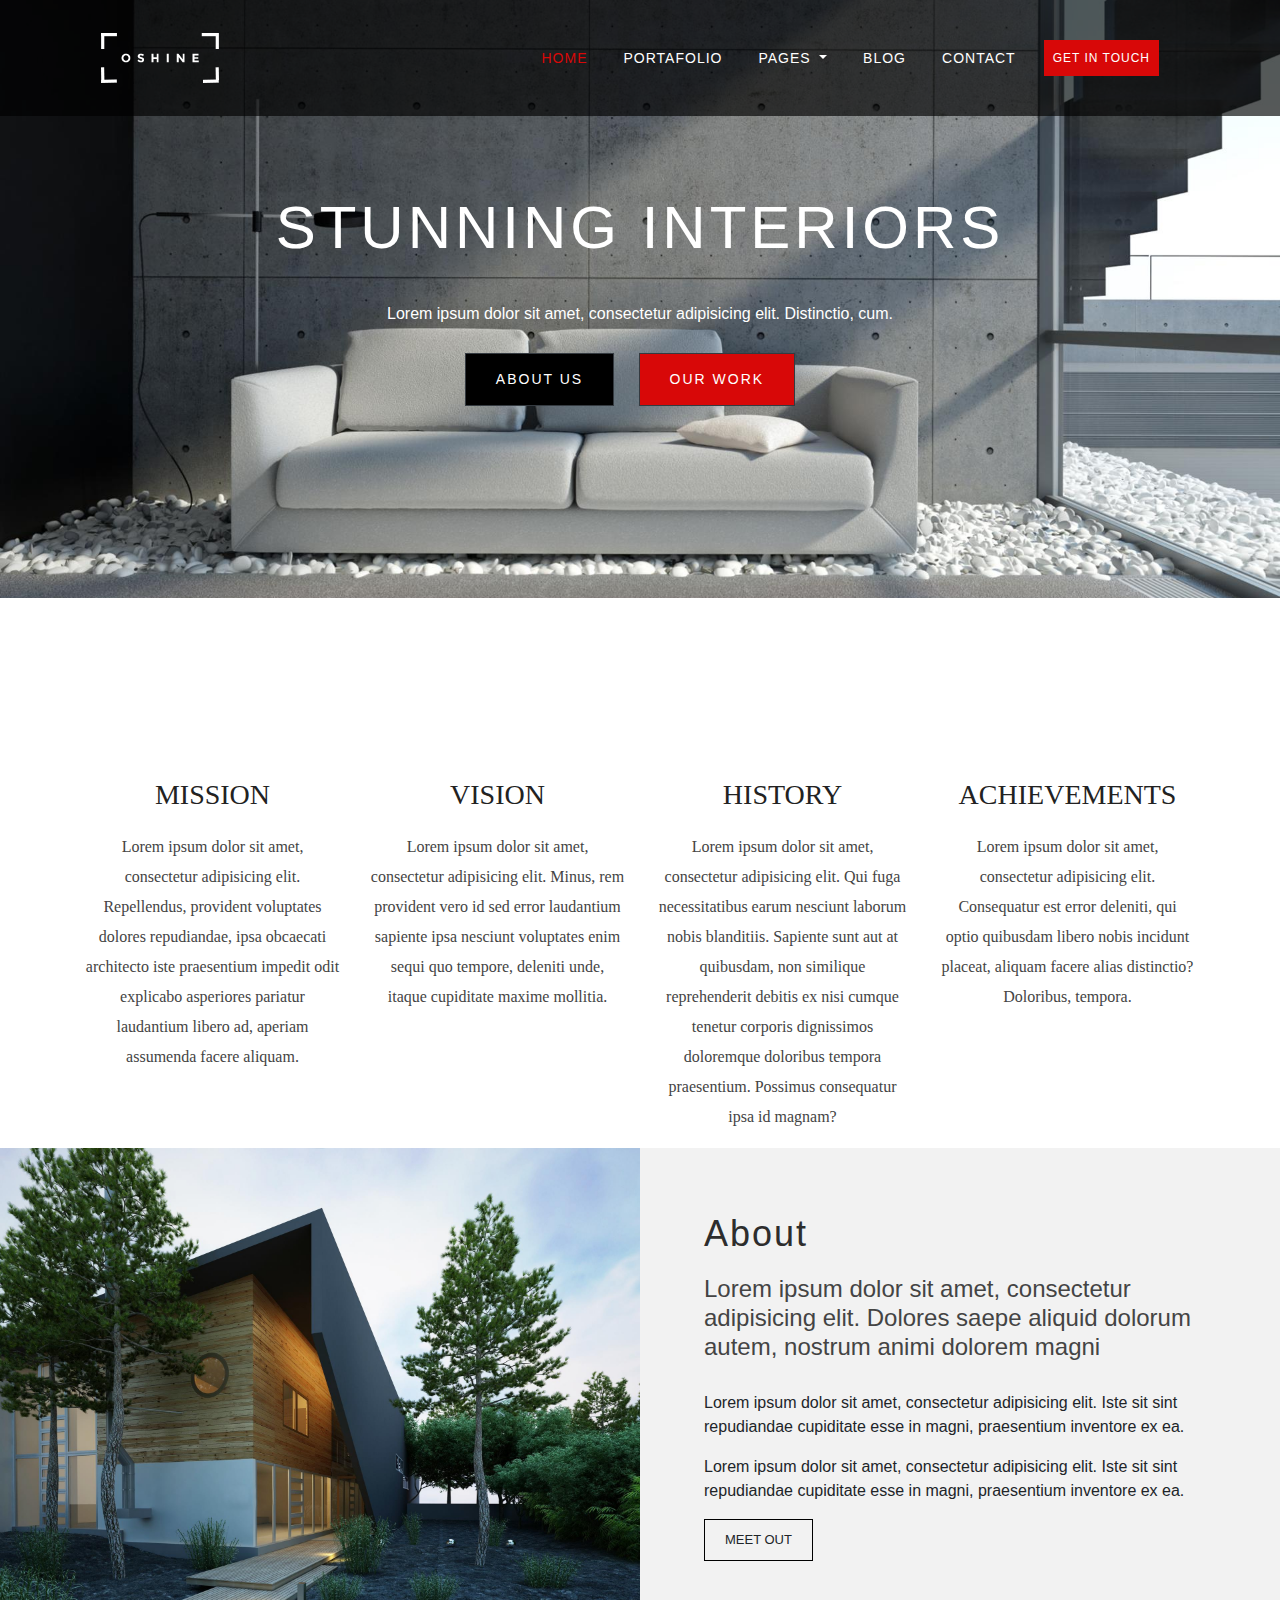
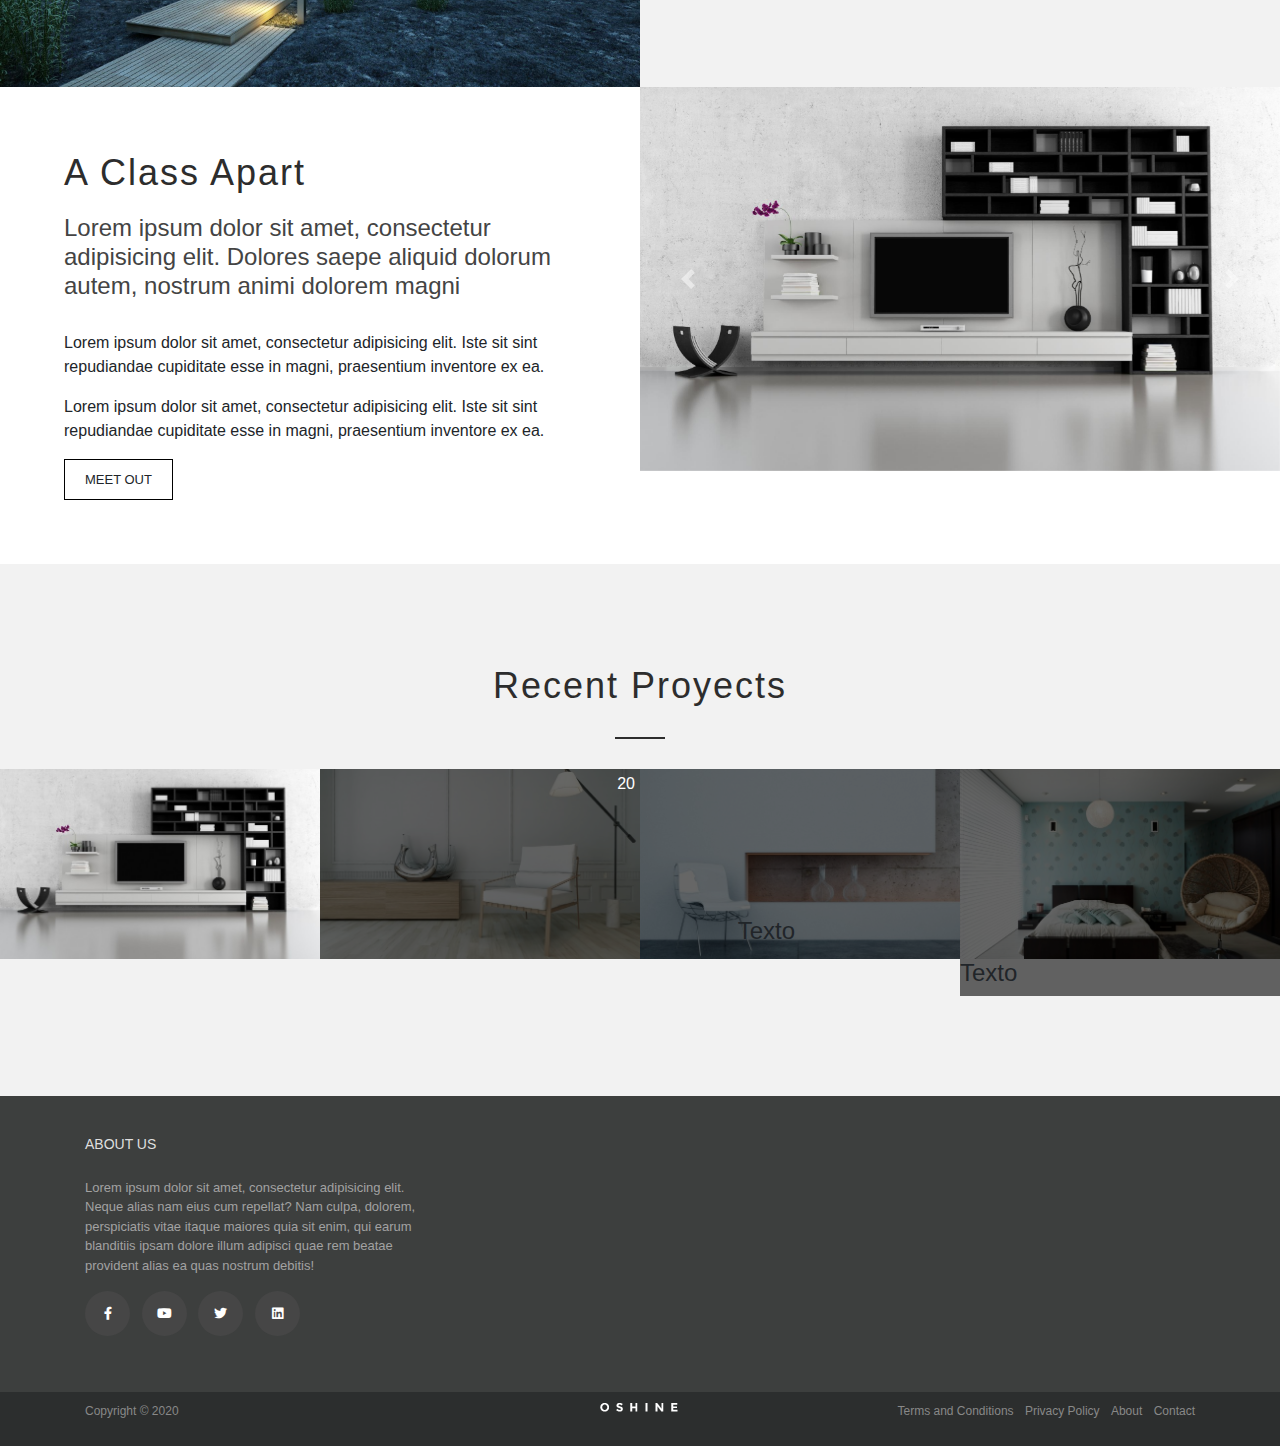
<file: index.html>
<!doctype html>
<html>
<head>
<meta charset="UTF-8"><meta name="viewport" content="width=device-width, initial-scale=1.0">
<title>arquitect</title>
	
	<link href="css/bootstrap.min.css" rel="stylesheet">
	<link href="css/bootstrap-custom.css" rel="stylesheet">
	<link href="https://use.fontawesome.com/releases/v5.0.13/css/all.css" rel="stylesheet">
	<link rel="stylesheet" href="style.css">
</head>

<body>
	
	<header>
		<div class="container">
<nav class="navbar navbar-expand-lg navbar-light bg-light">
  <a class="navbar-brand" href="index.html"><img src="img/Oshine-Arquitect-9/oshine-logo-white.png" alt="logotipo" class="img-fluid"></a>
  <button class="navbar-toggler" type="button" data-toggle="collapse" data-target="#navbarSupportedContent" aria-controls="navbarSupportedContent" aria-expanded="false" aria-label="Toggle navigation">
    <span class="navbar-toggler-icon"></span>
  </button>

  <div class="collapse navbar-collapse" id="navbarSupportedContent">
    <ul class="navbar-nav ml-auto">
      <li class="nav-item active">
        <a class="nav-link" href="index.html">Home <span class="sr-only">(current)</span></a>
      </li>
      <li class="nav-item">
        <a class="nav-link" href="#">Portafolio</a>
      </li>
		  <li class="nav-item dropdown">
        <a class="nav-link dropdown-toggle" href="#" id="navbarDropdown" role="button" data-toggle="dropdown" aria-haspopup="true" aria-expanded="false">
          Pages
        </a>
        <div class="dropdown-menu" aria-labelledby="navbarDropdown">
          <a class="dropdown-item" href="#">About Us 1</a>
          <a class="dropdown-item" href="#">About Us 2</a>
          <div class="dropdown-divider"></div>
          <a class="dropdown-item" href="#">Services</a>
        </div>
		</li>
		<li class="nav-item">
        <a class="nav-link" href="#">Blog</a>
      </li>
		<li class="nav-item">
        <a class="nav-link" href="contact.html">Contact</a>
      </li>
      <li class="nav-item">
        <a class="nav-link btn btn-menu" href="#">Get In Touch</a>
      </li>
    </ul>

  </div>
</nav>
		</div>
	</header>
	
	<section id="hero">
		<div class="container">
			<h1>Stunning Interiors</h1>
			<h3>Lorem ipsum dolor sit amet, consectetur adipisicing elit. Distinctio, cum.</h3>
			<a href="#" class="btn btn-dark">About Us</a>
			<a href="#" class="btn btn-dark btn-active">Our Work</a>
		</div>
	</section>
	
	<section id="info">
		<div class="container">
			<div class="row">
				
				<article class="col-md-3 col-sm-6 col-xs-12">
					<h3>Mission</h3>
					<p>Lorem ipsum dolor sit amet, consectetur adipisicing elit. Repellendus, provident voluptates dolores repudiandae, ipsa obcaecati architecto iste praesentium impedit odit explicabo asperiores pariatur laudantium libero ad, aperiam assumenda facere aliquam.</p>
				</article>
				<article class="col-md-3 col-sm-6 col-xs-12">
					<h3>Vision</h3>
					<p>Lorem ipsum dolor sit amet, consectetur adipisicing elit. Minus, rem provident vero id sed error laudantium sapiente ipsa nesciunt voluptates enim sequi quo tempore, deleniti unde, itaque cupiditate maxime mollitia.</p>
				</article>
				<article class="col-md-3 col-sm-6 col-xs-12">
					<h3>History</h3>
					<p>Lorem ipsum dolor sit amet, consectetur adipisicing elit. Qui fuga necessitatibus earum nesciunt laborum nobis blanditiis. Sapiente sunt aut at quibusdam, non similique reprehenderit debitis ex nisi cumque tenetur corporis dignissimos doloremque doloribus tempora praesentium. Possimus consequatur ipsa id magnam?</p>
				</article>
				<article class="col-md-3 col-sm-6 col-xs-12">
					<h3>Achievements</h3>
					<p>Lorem ipsum dolor sit amet, consectetur adipisicing elit. Consequatur est error deleniti, qui optio quibusdam libero nobis incidunt placeat, aliquam facere alias distinctio? Doloribus, tempora.</p>
					
				</article>
			</div>
		</div>
	</section>
	
	<section id="about">
		<div class="container-fluid pl-0 pr-0">
			<div class="row no-gutters">
				<article class="col-md-6 col-sm-12">
					<img src="img/Oshine-Arquitect-9/home-img-1.jpg" alt="casa" class="img-fluid">
				</article>
				<article class="col-md-6 col-sm-12 bg-gris">
					<h2 class="titulo">About</h2>
					<h3 class="subtitulo">Lorem ipsum dolor sit amet, consectetur adipisicing elit. Dolores saepe aliquid dolorum autem, nostrum animi dolorem magni</h3>
					<p>Lorem ipsum dolor sit amet, consectetur adipisicing elit. Iste sit sint repudiandae cupiditate esse in magni, praesentium inventore ex ea.</p>
					<p>Lorem ipsum dolor sit amet, consectetur adipisicing elit. Iste sit sint repudiandae cupiditate esse in magni, praesentium inventore ex ea.</p>
					<a href="#" class="btn btn-negro">Meet Out</a>
				</article>
			</div>
		</div>
	</section>
	
	<section id="about02">
		<div class="container-fluid pl-0 pr-0">
			<div class="row no-gutters">
				
				<article class="col-md-6 col-sm-12 bg-blanco">
					<h2 class="titulo">A Class Apart</h2>
					<h3 class="subtitulo">Lorem ipsum dolor sit amet, consectetur adipisicing elit. Dolores saepe aliquid dolorum autem, nostrum animi dolorem magni</h3>
					<p>Lorem ipsum dolor sit amet, consectetur adipisicing elit. Iste sit sint repudiandae cupiditate esse in magni, praesentium inventore ex ea.</p>
					<p>Lorem ipsum dolor sit amet, consectetur adipisicing elit. Iste sit sint repudiandae cupiditate esse in magni, praesentium inventore ex ea.</p>
					<a href="#" class="btn btn-negro">Meet Out</a>
				</article>
				
				<article class="col-md-6 col-sm-12">
					<div id="carouselabout" class="carousel slide" data-ride="carousel">
					  <div class="carousel-inner">
						<div class="carousel-item active">
						  <img class="d-block w-100" src="img/Oshine-Arquitect-9/home-slide-1.jpg" alt="First slide">
						</div>
						<div class="carousel-item">
						  <img class="d-block w-100" src="img/Oshine-Arquitect-9/home-slide-2.jpg" alt="Second slide">
						</div>
					  </div>
					  <a class="carousel-control-prev" href="#carouselabout" role="button" data-slide="prev">
						<span class="carousel-control-prev-icon" aria-hidden="true"></span>
						<span class="sr-only">Previous</span>
					  </a>
					  <a class="carousel-control-next" href="#carouselabout" role="button" data-slide="next">
						<span class="carousel-control-next-icon" aria-hidden="true"></span>
						<span class="sr-only">Next</span>
					  </a>
					</div>
				</article>
				
			</div>
		</div>
	</section>
	
	<section id="recentproyect">
		<div class="container-fluid pl-0 pr-0">
			<h2 class="titulo">Recent Proyects</h2>
			<div class="row no-gutters">
				<article class="col-md-3 col-sm-2 col-xs-6">
					<div class="proyect">
						<img src="img/Oshine-Arquitect-9/carousel-1.jpg" alt="carosel1" class="img-fluid">
							<div class="proyect-info">
								<h4>Right Floating Sidebar</h4>
								<p>Photography</p>
							</div>
					</div>
				</article>
				<article class="col-md-3 col-sm-2 col-xs-6">
					<div class="proyect img-gris">
						<img src="img/Oshine-Arquitect-9/carousel-2.jpg" alt="carosel2" class="img-fluid">
							<div class="overlay"></div>
							<div class="proyect-icon">
								<h4>20</h4>
							</div>
					</div>
				</article>
				<article class="col-md-3 col-sm-2 col-xs-6">
					<div class="proyect">
						<img src="img/Oshine-Arquitect-9/carousel-3.jpg" alt="carosel3" class="img-fluid">
							<div class="overlay"></div>
							<div class="proyect-img">
								<h4>Texto</h4>
							</div>
					</div>
				</article>
				<article class="col-md-3 col-sm-2 col-xs-6">
					<div class="proyect">
						<img src="img/Oshine-Arquitect-9/carousel-4.jpg" alt="carosel4" class="img-fluid">
							<div class="overlay azul"></div>
							<div class="proyect">
								<h4>Texto</h4>
							</div>
					</div>
				</article>
				</div>
		</div>
	</section>
	
	<footer>
		<section id="info-footer">
			<div class="container">
				<div class="row">
					<article class="col-md-4 col-sm-12">
						<h4>About Us</h4>
						<p>Lorem ipsum dolor sit amet, consectetur adipisicing elit. Neque alias nam eius cum repellat? Nam culpa, dolorem, perspiciatis vitae itaque maiores quia sit enim, qui earum blanditiis ipsam dolore illum adipisci quae rem beatae provident alias ea quas nostrum debitis!</p>
						<ul class="list-inline redes">
							<li class="list-inline-item">
								<a href="https://es-la.facebook.com/" target="_blank"><i class="fab fa-facebook-f"></i></a>
							</li>
							<li class="list-inline-item">
								<a href="https://www.youtube.com/?hl=es-419" target="_blank"><i class="fab fa-youtube"></i></a>
							</li>
							<li class="list-inline-item">
								<a href="https://twitter.com/?lang=es" target="_blank"><i class="fab fa-twitter"></i></a>
							</li>
							<li class="list-inline-item">
								<a href="https://es.linkedin.com/" target="_blank"><i class="fab fa-linkedin"></i></a>
							</li>
						</ul>
					</article>
					<article class="col-md-4 col-sm-12">
					</article>
					<article class="col-md-4 col-sm-12">
					</article>
				</div>
			</div>
		</section>
		<section id="copyright">
			<div class="container">
				<div class="row">
					<article class="col-md-4 col-sm-12">
						<p>Copyright &copy; 2020</p>
					</article>
					<article class="col-md-4 col-sm-12">
						<img src="img/Oshine-Arquitect-9/oshine-small.png" alt="logo-footer" class="img-fluid m-auto d-block">
					</article>
					<article class="col-md-4 col-sm-12 text-right">
						<ul class="list-inline">
							<li class="list-inline-item">
								<a href="#">Terms and Conditions</a>
							</li>
							<li class="list-inline-item">
								<a href="#">Privacy Policy</a>
							</li>
							<li class="list-inline-item">
								<a href="#">About</a>
							</li>
							<li class="list-inline-item">
								<a href="#">Contact</a>
							</li>
						</ul>
					</article>
				</div>
			</div>
		</section>
	</footer>
	
	<script src="js/jquery.min.js"></script>
	<script src="js/bootstrap.min.js"></script>
</body>
</html>
</file>
<file: style.css>
@import url('https://fonts.googleapis.com/css?family=Open+Sans:300,400,600,700&display=swap');

#hero-contact{
	background-image: url("img/Oshine-Arquitect-9/bg-contact.jpg");
	background-repeat: no-repeat;
	background-size: cover;
	min-height: 60;
}
body´{
	font-family: 'Open Sans', sans-serif;
	font-size: 15px;
	color: #444;
	font-weight: 300px;

}
header{
	position: absolute;
	background-color: rgba(0,0,0,0.65);
	width: 100%;
	text-align: center;
	font-size: 24px;
	color: #fff;
	padding: 20px;
}
header h1{
	font-size: 24px;
}

#hero{
	background-image: url("img/Oshine-Arquitect-9/v9-slide-1.jpg");
	background-repeat: no-repeat;
	background-position: center center;
	background-size: cover;
	color: #fff;
	padding: 15% 0;
	text-align: center;
}
#hero h1{
	font-size: 60px;
	text-transform: uppercase;
	font-weight: 300;
	letter-spacing: 4px;
	margin-bottom: 40px;
	
}
#hero h3{
	font-size: 16px;
	font-weight: 300;
	margin-bottom: 30px;
}
#hero .btn-dark{
	background-color: #000;
	text-transform: uppercase;
	font-size: 14px;
	padding: 15px 30px;
	border-radius: 0;
	margin-right: 20px;
	letter-spacing: 2px;
	
}
#hero .btn-dark:hover,
#hero .btn-active{
	background-color: #d80808;
}
#hero .btn-active:hover{
	background-color: #000;
	
	
}
#info{
	font-family: "Helvetica Neue";
	margin-top: 180px;
	margin-bottom: 150;
	text-align: center;
}

#info h3{
	text-transform: uppercase;
	color: #222;
	margin-bottom: 20px;
}

#info p{
	color: #444;
	line-height: 30px
}

.titulo{
	font-size: 36px;
	font-weight: 300;
	text-align: center;
	letter-spacing: 2px;
	color: #2d2d2d;
}
.titulo::after{
	content: '';
	border: 1px solid #2d2d2d;
	display: block;
	width: 50px;
	margin: 30px auto;
}

.subtitulo{
	font-size: 24px;
	color: #444;
	font-weight: 300px;
	margin-bottom: 30px;
}

.bg-gris{
	background-color: #f2f2f2;
	padding: 5% 5% !important;
}

.bg-blanco{
	background-color: #fff;
	padding: 5% 5% !important;
}

.btn-negro{
	background-color: transparent;
	border: 1px solid #000;
	padding: 10px 20px;
	border-radius: 0;
	text-transform: uppercase;
	font-size: 13px;
}

.btn-negro:hover{
	background-color: #d80808;
	color: #fff;
	border-color: #d80808;
}

#about .titulo,
#about02 .titulo{
	text-align: left;
	margin-bottom: 20px;
}

#about .titulo::after,
#about02 .titulo::after{
	display: none;
	text-align: left;
}

#recentproyect{
	background-color: #f2f2f2;
	padding: 100px 0;
}

.proyect{
	position: relative;
	overflow: hidden;
}

.proyect-info{
	position: absolute;
	width: 100%;
	height: 100%;
	top: 0;
	text-align: center;
	display:grid;
	align-content: center;
	color: #fff;
	background-color: rgba(176,0,2,0.70);
	opacity: 0;
	transition: all 0.3s ease-in-out;
}

.proyect-info h4{
	color: #fff;
	text-transform: uppercase;
	font-size: 16px;
}
               
.proyect:hover .proyect-info{
	opacity: 1;
	transition: all 0.3s ease-in-out;
}

.proyect img{
	transition: all 0.3s ease-in-out;
}

.proyect:hover img{
	transform: scale(1.3);
	transition: all 0.3s ease-in-out;
}

.overlay{
	position: absolute;
	width: 100%;
	height: 100%;
	background-color: rgba(0,0,0,0.60);
	top: 0;
}

.proyect-icon{
	position: absolute;
	top: 0;
	right: 0;
	z-index: 999;
	padding: 5px;
}

.proyect-icon h4{
	color: #fff;
	font-size: 16px;
	font-weight: 300;
}

.img-gris:hover img{
	filter: grayscale(1);
}

.proyect-img{
	position: absolute;
	bottom: 0;
	right: 50%;
	z-index: 999;
	padding: 5px;
}

.overlay azul{
	color: #1970BC;
}

#info-footer{
	background-color: #3d3f3e;
	color:#a2a2a2;
	padding: 40px 0;
	font-size: 13px;
}

#info-footer h4{
	font-size: 14px;
	text-transform: uppercase;
	color: #dfdfdf;
	margin-bottom: 25px;
}

.redes i{
	background-color: #464646;
	color: #fff;
	width: 45px;
	height: 45px;
	line-height: 45px;
	text-align: center;
	border-radius: 100%;
	transition: all 0.3s ease-in-out;
}

.redes i:hover{
	background-color: #d80808;
	transition: all 0.3s ease-in-out;
}

#copyright{
	background-color: #2c2e2e;
	color: #888;
	padding: 10px 0;
	font-size: 12px;
}
#copyright a{
	color: #888;
}

#copyright a:hover{
	color: #fff;
}

#hero-contact{
	background-image: url("img/Oshine-Arquitect-9/bg-contact.jpg");
	background-repeat: no-repeat;
	background-size: cover;
	min-height: 60vh;
}

.section{
	padding: 60px 0;
}

.icon-up{
	position: relative;
	background-color: #f2f4f8;
	height: 200px;
	overflow: hidden;
}

.icono{
	position: absolute;
	width: 100%;
	height: 100%;
	display: grid;
	align-content: center;
	text-align: center;
	color: #d80808;
	font-size:40px;
	top: 0;
	transition: all 0.3s ease-in;
}

.texto{
	position: absolute;
	width: 100%;
	height: 100%;
	display: grid;
	align-content: center;
	opacity: 0;
	text-align: center;
	top: 100%;
	transition: all 0.3s ease-in;
}

.icon-up:hover .icono{
	opacity: 0;
	top: -100%;
	transition: all 0.3s ease-in;
}

.icon-up:hover .texto{
	opacity: 1;
	top: 0;
	transition: all 0.3s ease-in;
}

#map{
	width: 100%px;
	height: 400px;
}

.form-control{
	background-color: #f2f4f8;
	border-radius: 0;
}
</file>
